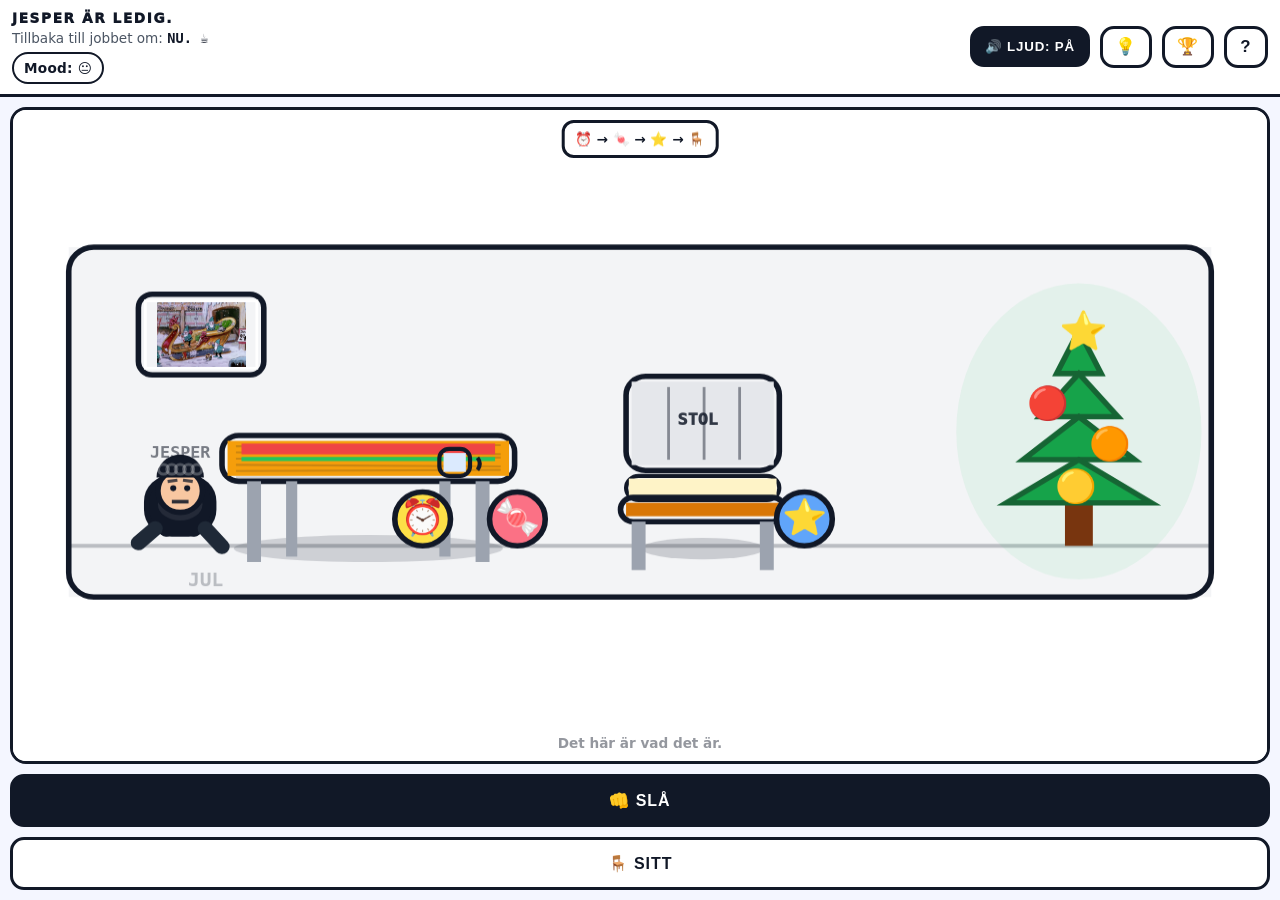
<file: index.html>
<!doctype html>
<html lang="sv">
<head>
  <meta charset="utf-8" />
  <meta name="viewport" content="width=device-width, initial-scale=1, viewport-fit=cover" />
  <meta name="theme-color" content="#ffffff" />
  <title>Jesper i rummet</title>
  <link rel="stylesheet" href="style.css" />
</head>
<body>
  <header class="topbar">
    <div class="topbar__left">
      <div class="brand">Jesper är ledig.</div>
      <div class="countdown">Tillbaka till jobbet om: <span id="countdownValue" class="countdown__value">…</span></div>
      <div id="mood" class="mood" aria-live="polite">Läge: 😐</div>
    </div>
    <div class="topbar__right">
      <button id="soundBtn" class="btn">🔊 Ljud: av</button>
      <button id="hintBtn" class="btn btn--alt btn--icon" aria-label="Tips">💡</button>
      <button id="achBtn" class="btn btn--alt btn--icon" aria-label="Prestationer">🏆</button>
      <button id="helpBtn" class="btn btn--alt btn--icon" aria-label="Hjälp">?</button>
      <a id="doorTopLink" class="btn btn--alt btn--icon hidden" href="https://capstere.github.io/7thJan26/" target="_blank" rel="noopener" aria-label="Hemlig sida">🚪</a>
      <button id="replayBtn" class="btn btn--alt btn--icon hidden" aria-label="Spela om">🔁</button>
    </div>
  </header>

  <main class="app">
    <section class="screen" aria-label="Spel">
      <canvas id="game"></canvas>
      <div id="toast" class="toast hidden"></div>
      <div id="bubble" class="bubble hidden"></div>
      <div class="hint">Det här är vad det är.</div>
    </section>

    <section class="controls" aria-label="Kontroller">
      <button id="kickBtn" class="btn btn--big">👊 Slå</button>
      <button id="sitBtn" class="btn btn--big btn--alt">🪑 Sitt</button>
      <button id="danceBtn" class="btn btn--big hidden">🕺 Dans</button>
    </section>
  </main>

  <div id="helpModal" class="modal hidden" role="dialog" aria-modal="true">
    <div class="modal__card">
      <div class="modal__title">WTF!?</div>
      <div class="modal__body">
        <p><b>Spel:</b> Gå runt lite.</p>
        <p><b>Syfte:</b> Inget.</p>
        <p><b>Mål:</b> ⏰ → 🍬 → ⭐ → 🪑</p>
      </div>
      <div class="modal__actions">
        <button id="closeHelpBtn" class="btn btn--big">Okej.</button>
      </div>
    </div>
  </div>


  <div id="achModal" class="modal hidden" role="dialog" aria-modal="true">
    <div class="modal__card">
      <div class="modal__title">🏆 Prestationer</div>
      <div class="modal__body">
        <div class="achStats">
          <div><b>Duttar:</b> <span id="boopCount">0</span></div>
          <div><b>Den här rundan:</b> <span id="runTime">—</span></div>
          <div><b>Bäst:</b> <span id="bestTime">—</span></div>
        </div>
        <ul class="achList">
          <li class="achItem" data-ach="booper"><span class="achBadge">⬜</span> Väggduttare</li>
          <li class="achItem" data-ach="speedrunner"><span class="achBadge">⬜</span> Snabbis</li>
          <li class="achItem" data-ach="confetti"><span class="achBadge">⬜</span> Konfettiöverlevare</li>
          <li class="achItem" data-ach="door"><span class="achBadge">⬜</span> Hittade hemliga sidan</li>
        </ul>
        <div class="smallmuted">Tips: dutt-zonen sitter nära tavlan. Om du måste leta: längst ner till höger.</div>
      </div>
      <div class="modal__actions">
        <button id="closeAchBtn" class="btn btn--big">Stäng</button>
      </div>
    </div>
  </div>

  <div id="wonder" class="wonder hidden" role="dialog" aria-modal="true">
    <div class="wonder__card">
      <div class="wonder__title">Klart.</div>
      <div class="wonder__subtitle">Du löste det. Jesper är fortfarande ledig.</div>

      <div class="wonder__art">
        <img id="wonderImg" class="wonder__img" src="assets/julbild.jpg" alt="Julbild" />
        <div id="wonderFallback" class="wonder__fallback hidden">
          <div class="sparkle">✨</div><div class="sparkle">✨</div><div class="sparkle">✨</div><div class="sparkle">✨</div>
          <div class="sparkle">✨</div><div class="sparkle">✨</div><div class="sparkle">✨</div><div class="sparkle">✨</div>
          <div class="fallbackText">Om du orkar: lägg en bild i <b>/assets/julbild.jpg</b></div>
        </div>
      </div>

      <div class="wonder__actions">
        <button id="closeWonderBtn" class="btn btn--big">Tillbaka</button>
        <a id="doorLink" class="btn btn--big btn--alt" href="https://capstere.github.io/7thJan26/" target="_blank" rel="noopener">🚪 Hemlig sida</a>
        <button id="highFiveBtn" class="btn btn--big">✋ Okej då</button>
        <button id="replayBtnWin" class="btn btn--big btn--alt">🔁 Spela om</button>
      </div>
    </div>
  </div>


  <!-- Preload tavla-bilden (ritas på väggen i canvas) -->
  <!-- Du kan byta till en GIF (t.ex. assets/tavla.gif) om du vill ha animation -->
  <canvas id="confetti" class="confetti" aria-hidden="true"></canvas>

  <img id="tavlaImg" src="assets/tavla.gif" alt="Tavla"
       style="position:fixed;left:-9999px;top:-9999px;width:1px;height:1px;opacity:0;pointer-events:none;" />

  <script src="main.js"></script>
  <script>
    // Service worker (offline cache) — kräver https eller localhost
    if ("serviceWorker" in navigator) {
      navigator.serviceWorker.register("sw.js").catch(console.warn);
    }
  </script>

</body>
</html>
</file>
<file: style.css>
:root{
  --bg:#f4f6ff;
  --panel:#ffffff;
  --ink:#111827;
  --muted:#4b5563;
  --line:#111827;
  --topbar-h: 74px; /* set by JS for mobile */
  --radius: 16px;
}
*{ box-sizing:border-box; }
html,body{ height:100%; margin:0; }
body{
  font-family: ui-rounded, system-ui, -apple-system, "Trebuchet MS", sans-serif;
  background: var(--bg);
  color: var(--ink);
  overflow:hidden;
}
.topbar{
  position: fixed;
  top:0; left:0; right:0;
  z-index: 10;
  display:flex;
  align-items:center;
  justify-content:space-between;
  gap:10px;
  padding: 10px 12px;
  background: var(--panel);
  border-bottom: 3px solid var(--line);
  padding-top: calc(10px + env(safe-area-inset-top));
}
.brand{ font-weight: 950; letter-spacing: 0.12em; text-transform: uppercase; font-size: 0.85rem; }
.countdown{ margin-top: 4px; font-size: 0.85rem; color: var(--muted); }
.countdown__value{ font-family: ui-monospace, Menlo, Monaco, Consolas, monospace; font-weight: 900; color: var(--ink); }
.topbar__left{ display:flex; flex-direction:column; }
.topbar__right{ display:flex; gap:10px; align-items:center; }
.btn{
  border: 3px solid var(--line);
  background: var(--ink);
  color: #fff;
  border-radius: 14px;
  padding: 10px 12px;
  font-weight: 900;
  letter-spacing: 0.06em;
  text-transform: uppercase;
  touch-action: manipulation;
}
.btn--alt{ background: var(--panel); color: var(--ink); }
.btn--big{ width: 100%; padding: 14px 12px; font-size: 1.0rem; }
.app{
  position: fixed;
  top: var(--topbar-h);
  left: 0; right: 0; bottom: 0;
  display:flex;
  flex-direction:column;
  gap: 10px;
  padding: 10px 10px calc(10px + env(safe-area-inset-bottom));
}
.screen{
  position: relative;
  flex: 1;
  min-height: 280px;
  border-radius: var(--radius);
  background: var(--panel);
  border: 3px solid var(--line);
  overflow:hidden;
}
canvas#game{ width:100%; height:100%; display:block; touch-action:none; }
.hint{
  position:absolute; left: 12px; right: 12px; bottom: 10px;
  text-align:center; font-weight: 800;
  color: rgba(17,24,39,0.45); font-size: 0.85rem;
}
.toast{
  position:absolute; top: 10px; left:50%;
  transform: translateX(-50%);
  background: #fff; border: 3px solid var(--line);
  color: var(--ink);
  padding: 8px 10px; border-radius: 12px;
  font-weight: 900; font-size: 0.85rem;
  text-align:center; max-width: 95%;
}
.bubble{
  position:absolute; left: 10px; bottom: 44px; max-width: 92%;
  padding: 10px 12px; border-radius: 14px;
  background: #fff; color: var(--ink);
  border: 3px solid var(--line);
  font-weight: 900;
}
.controls{ display:flex; gap: 10px; }
.hidden{ display:none !important; }
.modal, .wonder{
  position: fixed; inset: 0; z-index: 50;
  background: rgba(0,0,0,0.65);
  display:flex; align-items:center; justify-content:center;
  padding: 18px;
  padding-top: calc(18px + env(safe-area-inset-top));
  padding-bottom: calc(18px + env(safe-area-inset-bottom));
}
.modal__card, .wonder__card{
  width: min(560px, 100%);
  background: #fff;
  border: 3px solid var(--line);
  border-radius: 16px;
  padding: 14px;
  color: var(--ink);
}
.modal__title{ font-weight: 1000; margin-bottom: 8px; letter-spacing: 0.08em; text-transform: uppercase; }
.modal__body{ color: var(--muted); font-weight: 650; }
.modal__actions{ margin-top: 12px; }
.wonder__title{ font-weight: 1000; letter-spacing: 0.10em; text-transform: uppercase; margin-bottom: 8px; }
.wonder__subtitle{ color: rgba(17,24,39,0.75); font-weight: 800; margin-bottom: 12px; }
.wonder__art{
  border: 3px solid var(--line);
  border-radius: 16px;
  overflow:hidden;
  height: 240px;
  background: linear-gradient(180deg, #0ea5e9, #1d4ed8);
  position: relative;
  margin-bottom: 12px;
}
.wonder__img{ width:100%; height:100%; object-fit: cover; display:block; }
.wonder__fallback{
  position:absolute; inset:0;
  display:flex; align-items:center; justify-content:center;
  flex-direction:column;
  color: #fff; font-weight: 900;
  text-shadow: 0 2px 0 rgba(0,0,0,0.25);
}
.wonder__fallback .fallbackText{
  margin-top: 12px;
  background: rgba(0,0,0,0.25);
  padding: 8px 10px;
  border-radius: 12px;
  border: 2px solid rgba(255,255,255,0.35);
  font-size: 0.9rem;
}
.sparkle{ position:absolute; font-size: 22px; opacity: 0.9; animation: floaty 2.2s ease-in-out infinite; }
.sparkle:nth-child(1){ left: 10%; top: 20%; animation-delay: 0.0s; }
.sparkle:nth-child(2){ left: 25%; top: 60%; animation-delay: 0.4s; }
.sparkle:nth-child(3){ left: 45%; top: 30%; animation-delay: 0.8s; }
.sparkle:nth-child(4){ left: 65%; top: 55%; animation-delay: 0.2s; }
.sparkle:nth-child(5){ left: 80%; top: 25%; animation-delay: 1.0s; }
.sparkle:nth-child(6){ left: 15%; top: 40%; animation-delay: 1.2s; }
.sparkle:nth-child(7){ left: 55%; top: 70%; animation-delay: 1.4s; }
.sparkle:nth-child(8){ left: 90%; top: 65%; animation-delay: 1.6s; }
@keyframes floaty{ 0%,100%{ transform: translateY(0);} 50%{ transform: translateY(-10px);} }
@media (max-width: 380px){
  .btn{ padding: 9px 10px; }
  .btn--big{ padding: 13px 10px; }
  .hint{ font-size: 0.8rem; }
}



/* --- v7 Fun Pack UI --- */
.btn--icon{ min-width: 44px; padding: 10px 12px; font-size: 1.05rem; line-height: 1; }
.mood{
  margin-top: 6px;
  width: fit-content;
  padding: 6px 10px;
  border: 2px solid var(--line);
  border-radius: 999px;
  background: #fff;
  font-weight: 900;
  letter-spacing: 0.02em;
  font-size: 0.85rem;
}

.controls{ flex-wrap: wrap; }

.confetti{
  position: fixed;
  inset: 0;
  width: 100vw;
  height: calc(var(--vh, 1vh) * 100);
  z-index: 60;
  pointer-events: none;
}

body.win::before{
  content:"";
  position: fixed;
  inset: 0;
  pointer-events:none;
  z-index: 55;
  background:
    radial-gradient(ellipse at center, rgba(255,255,255,0.00) 0%, rgba(0,0,0,0.38) 55%, rgba(0,0,0,0.72) 100%);
  opacity: 0.95;
}

body.win-shake .app{
  animation: winShake 0.7s ease-in-out 1;
}
@keyframes winShake{
  0%{ transform: translate(0,0) rotate(0deg); }
  12%{ transform: translate(-4px,2px) rotate(-0.4deg); }
  24%{ transform: translate(5px,-3px) rotate(0.5deg); }
  36%{ transform: translate(-6px,3px) rotate(-0.55deg); }
  48%{ transform: translate(6px,-4px) rotate(0.6deg); }
  60%{ transform: translate(-4px,2px) rotate(-0.35deg); }
  72%{ transform: translate(3px,-1px) rotate(0.25deg); }
  100%{ transform: translate(0,0) rotate(0deg); }
}

.wonder__actions{
  margin-top: 12px;
  display:flex;
  gap: 10px;
  flex-wrap: wrap;
}
.wonder__actions .btn{ flex: 1 1 160px; }

.achStats{
  display:flex;
  flex-wrap: wrap;
  gap: 10px;
  margin-bottom: 10px;
}
.achStats > div{
  flex: 1 1 150px;
  padding: 10px;
  border: 2px dashed rgba(17,24,39,0.35);
  border-radius: 14px;
  background: rgba(255,255,255,0.6);
  font-weight: 800;
}
.achList{
  list-style:none;
  padding: 0;
  margin: 8px 0 0 0;
  display:flex;
  flex-direction: column;
  gap: 8px;
}
.achItem{
  display:flex;
  align-items:center;
  gap: 10px;
  padding: 10px;
  border: 2px solid rgba(17,24,39,0.25);
  border-radius: 14px;
  background: rgba(255,255,255,0.75);
  font-weight: 900;
  letter-spacing: 0.02em;
}
.achItem.is-on{
  border-color: var(--line);
  background: #fff;
}
.achBadge{
  display:inline-flex;
  width: 24px;
  justify-content:center;
}
.smallmuted{
  margin-top: 10px;
  font-size: 0.85rem;
  color: rgba(17,24,39,0.65);
  font-weight: 750;
}

/* frame gimmicks helpers */
.frame-glitch{
  filter: contrast(1.2) saturate(1.4);
}


/* --- Frame GIF overlay (so GIF actually animates) --- */
.frameOverlay{
  position:absolute;
  left:0; top:0;
  width:10px; height:10px;
  pointer-events:none; /* allow canvas interactions */
  z-index: 3; /* above canvas, under modals */
}
.frameOverlay img{
  width:100%;
  height:100%;
  object-fit: cover;
  display:block;
  border-radius: 6px;
}
.boopHotspot{
  position:absolute;
  width:16px;
  height:16px;
  right:4px;
  bottom:4px;
  pointer-events:auto; /* clickable even though parent isn't */
  background: rgba(255,255,255,0.0);
}

/* show door/reset shortcut buttons only when JS removes .hidden */
.topbar__right .hidden{
  display:none !important;
}
</file>
